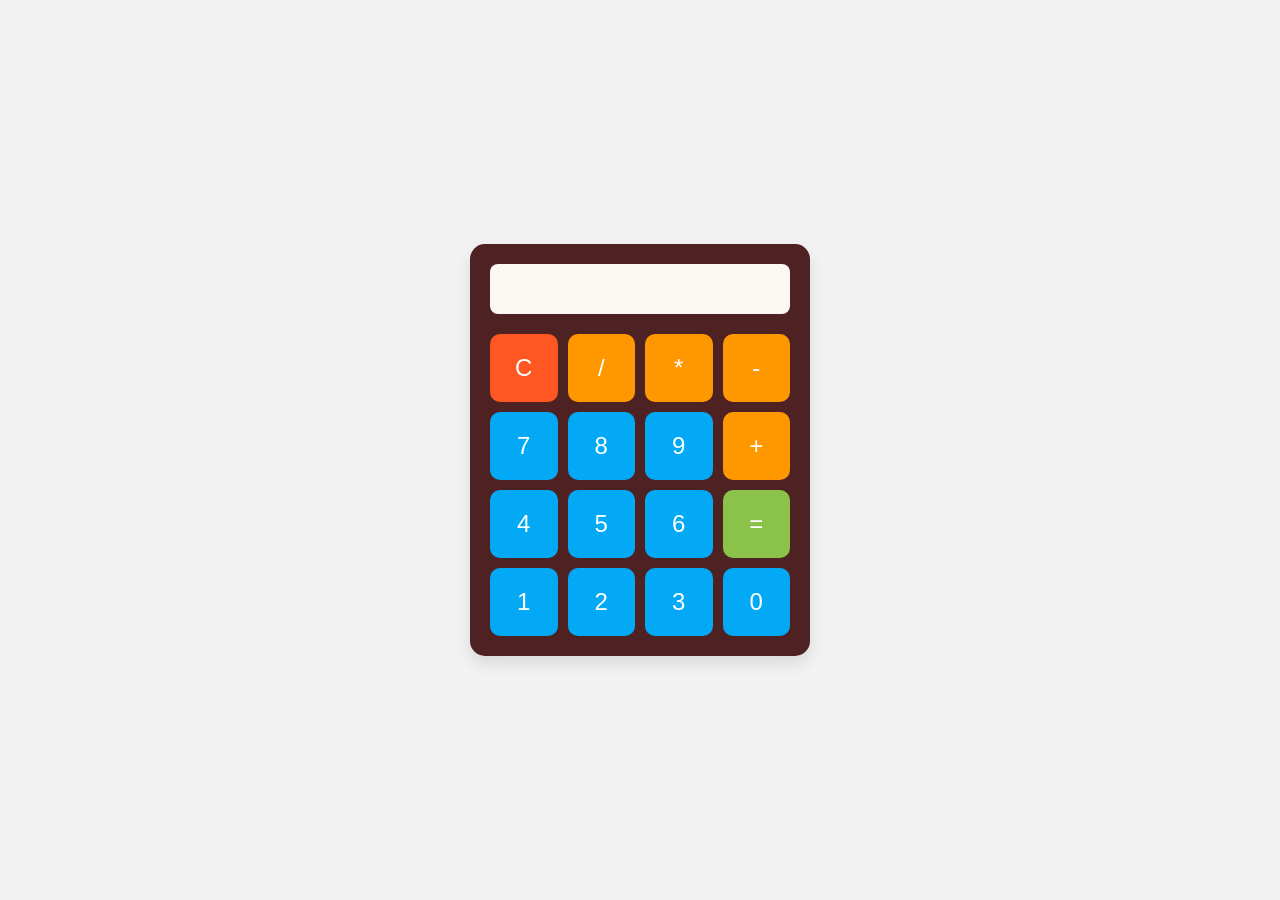
<file: Calculator1/index.html>
<html>
<head>
    <style>
        body {
            font-family: Arial, sans-serif;
            display: flex;
            justify-content: center;
            align-items: center;
            height: 100vh;
            background-color: #f2f2f2;
            margin: 0;
        }
        .calculator {
            width: 300px;
            background-color: #4e2222;
            border-radius: 15px;
            box-shadow: 0 8px 16px rgba(0, 0, 0, 0.1);
            padding: 20px;
        }
        .display {
            width: 100%;
            height: 50px;
            text-align: right;
            font-size: 1.5rem;
            padding: 10px;
            margin-bottom: 20px;
            border: none;
            background-color: #f9f8f2;
            border-radius: 8px;
            color: #333;
        }
        .buttons {
            display: grid;
            grid-template-columns: repeat(4, 1fr);
            gap: 10px;
        }
        .button {
            background-color: #03a9f4;
            border: none;
            font-size: 1.5rem;
            padding: 20px;
            cursor: pointer;
            border-radius: 10px;
            transition: background-color 0.3s, transform 0.2s;
            color: white;
        }
        .button:hover {
            background-color: #0288d1;
            transform: scale(1.1);
        }
        .button:active {
            transform: scale(0.95);
        }
        .button.clear {
            background-color: #ff5722;
        }
        .button.clear:hover {
            background-color: #e64a19;
        }
        .button.equal {
            background-color: #8bc34a;
        }
        .button.equal:hover {
            background-color: #689f38;
        }
        .button.operator {
            background-color: #ff9800;
        }
        .button.operator:hover {
            background-color: #f57c00;
        }
    </style>
</head>
<body>
    <div class="calculator">
        <input type="text" id="display" class="display" disabled>
        <div class="buttons">
            <button class="button clear" onclick="clearDisplay()">C</button>
            <button class="button operator" onclick="appendOperation('/')">/</button>
            <button class="button operator" onclick="appendOperation('*')">*</button>
            <button class="button operator" onclick="appendOperation('-')">-</button>

            <button class="button" onclick="appendNumber('7')">7</button>
            <button class="button" onclick="appendNumber('8')">8</button>
            <button class="button" onclick="appendNumber('9')">9</button>
            <button class="button operator" onclick="appendOperation('+')">+</button>

            <button class="button" onclick="appendNumber('4')">4</button>
            <button class="button" onclick="appendNumber('5')">5</button>
            <button class="button" onclick="appendNumber('6')">6</button>
            <button class="button equal" onclick="calculate()">=</button>

            <button class="button" onclick="appendNumber('1')">1</button>
            <button class="button" onclick="appendNumber('2')">2</button>
            <button class="button" onclick="appendNumber('3')">3</button>
            <button class="button" onclick="appendNumber('0')">0</button>
        </div>
    </div>

    <script>
        let currentInput = '';
        let currentOperation = '';
        let previousInput = '';

        function appendNumber(number) {
            currentInput += number;
            document.getElementById('display').value = `${previousInput} ${currentOperation} ${currentInput}`;
        }

        function appendOperation(operation) {
            if (currentInput === '') return;
            if (previousInput !== '') {
                calculate(); // Calculate the previous operation before appending a new one
            }
            currentOperation = operation;
            previousInput = currentInput;
            currentInput = '';
            document.getElementById('display').value = `${previousInput} ${currentOperation}`;
        }

        function calculate() {
            if (previousInput === '' || currentInput === '') return;
            let result;
            let prev = parseFloat(previousInput);
            let current = parseFloat(currentInput);

            switch (currentOperation) {
                case '+':
                    result = prev + current;
                    break;
                case '-':
                    result = prev - current;
                    break;
                case '*':
                    result = prev * current;
                    break;
                case '/':
                    if (current === 0) {
                        alert("Cannot divide by zero");
                        return;
                    }
                    result = prev / current;
                    break;
                default:
                    return;
            }

            currentInput = result.toString();
            currentOperation = '';
            previousInput = '';
            document.getElementById('display').value = currentInput;
        }

        function clearDisplay() {
            currentInput = '';
            previousInput = '';
            currentOperation = '';
            document.getElementById('display').value = '';
        }
    </script>
</body>
</html>
</file>
